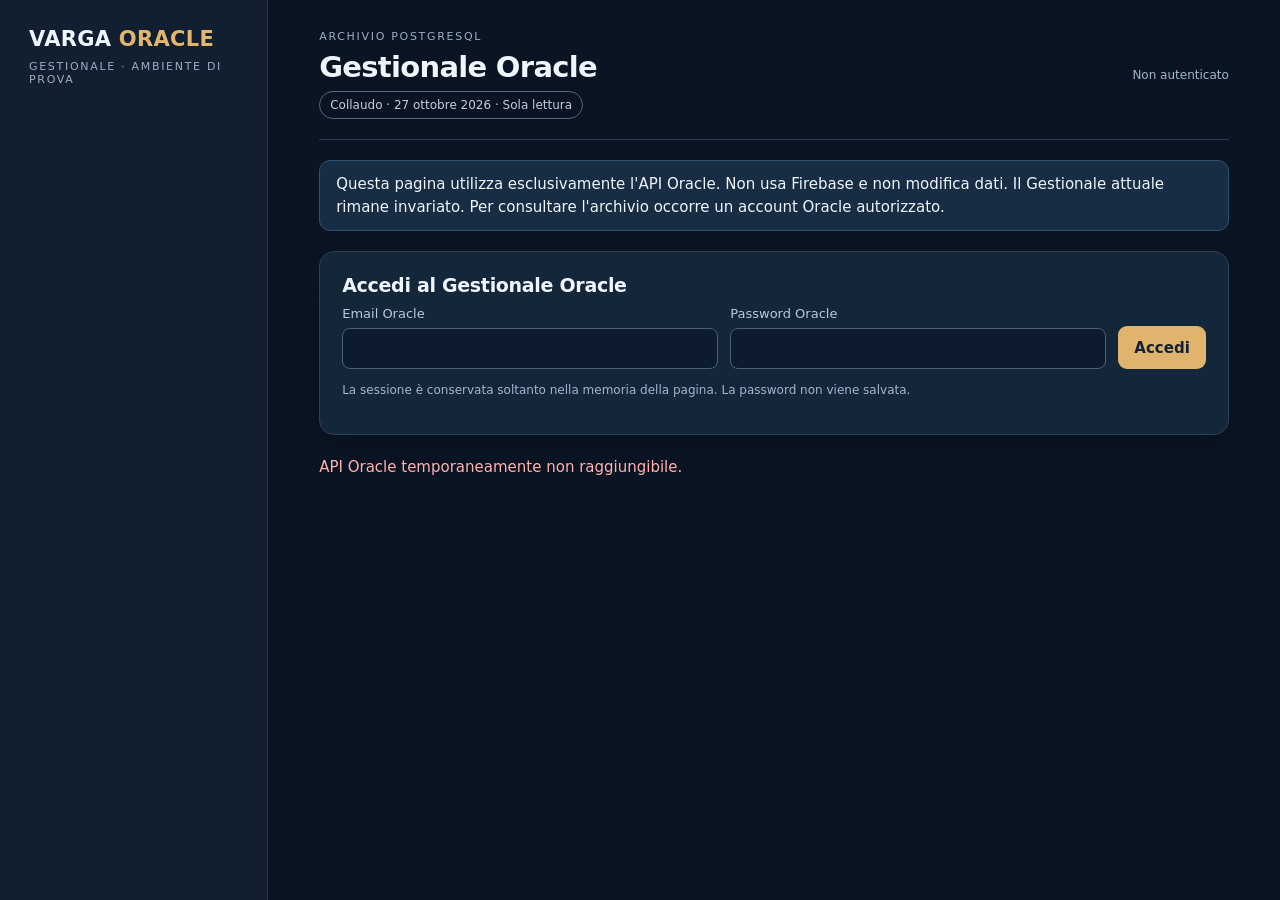
<file: oracle/console.html>
<!doctype html>
<html lang="it">
<head>
  <meta charset="utf-8">
  <meta name="viewport" content="width=device-width, initial-scale=1">
  <meta name="robots" content="noindex,nofollow">
  <meta http-equiv="Content-Security-Policy" content="default-src 'none'; script-src 'self'; style-src 'unsafe-inline'; connect-src 'self'; form-action 'none'; base-uri 'none'; object-src 'none'; frame-ancestors 'none'">
  <title>Varga Gestionale · Oracle</title>
  <style>
    :root{font-family:Inter,system-ui,-apple-system,BlinkMacSystemFont,"Segoe UI",sans-serif;color:#eff5fc;background:#0b1423;font-size:15px}
    *{box-sizing:border-box}
    body{margin:0}
    button,input{font:inherit}
    button{cursor:pointer}
    button:disabled{opacity:.5;cursor:not-allowed}
    .shell{min-height:100vh;display:flex}
    aside{width:268px;flex:none;padding:26px 17px;background:#111f31;border-right:1px solid #23354b}
    .brand{font-size:21px;font-weight:800;letter-spacing:.3px;padding:1px 12px}
    .brand em{font-style:normal;color:#e3b66f}
    .micro{font-size:11px;letter-spacing:1.7px;color:#9baec4;text-transform:uppercase;padding:8px 12px}
    #nav{display:grid;gap:4px;margin-top:22px}
    #nav button{text-align:left;border:none;background:transparent;padding:12px;border-radius:10px;color:#d5e2f1;display:flex;gap:10px;justify-content:space-between;align-items:center}
    #nav button:hover,#nav button[aria-current="page"]{background:#243b56;color:white}
    #nav button span:last-child{font-size:12px;color:#aac1d9}
    main{flex:1;min-width:0;padding:30px clamp(18px,4vw,56px) 70px}
    .head{display:flex;flex-wrap:wrap;justify-content:space-between;gap:12px;align-items:center;border-bottom:1px solid #253c53;padding-bottom:20px}
    h1{font-size:29px;letter-spacing:-.7px;margin:7px 0}
    h2{font-size:19px;letter-spacing:-.3px;margin:0 0 10px}
    p{line-height:1.6}
    .muted{color:#a2b6ce}
    .pill{display:inline-block;border:1px solid #52677d;border-radius:999px;padding:6px 10px;font-size:12px;color:#bfd0e1}
    .subtle{font-size:12px}
    .notice{background:#182d44;border:1px solid #2e5170;border-radius:11px;padding:12px 16px;line-height:1.5;margin:20px 0}
    .panel{background:#14263a;border:1px solid #2b4157;border-radius:15px;padding:22px;margin:20px 0;box-shadow:0 12px 30px #0002}
    .form{display:grid;grid-template-columns:minmax(150px,1fr) minmax(150px,1fr) auto;align-items:end;gap:12px}
    label{display:grid;gap:7px;font-size:13px;color:#b9c9d8}
    input{background:#0c1c2e;color:white;border:1px solid #4b6078;padding:12px;border-radius:8px;width:100%;min-width:0}
    input:focus,button:focus-visible{outline:2px solid #f2c783;outline-offset:2px}
    .action{border:0;border-radius:9px;background:#e1b46e;color:#132135;font-weight:700;padding:12px 16px;min-height:43px}
    .secondary{border:1px solid #546981;color:#e7f0fa;border-radius:9px;background:transparent;padding:10px 14px}
    .head-right{display:flex;gap:9px;align-items:center;flex-wrap:wrap}
    .cards{display:grid;grid-template-columns:repeat(4,minmax(0,1fr));gap:13px}
    .stat{border:1px solid #2c4c67;background:#14293e;border-radius:12px;padding:18px}
    .stat strong{display:block;font-size:25px;font-variant-numeric:tabular-nums;margin:5px 0 8px}
    .stat small{color:#a9bdd3}
    .section-title{display:flex;justify-content:space-between;align-items:center;gap:12px;flex-wrap:wrap}
    .toolbar{display:flex;flex-wrap:wrap;gap:9px;align-items:center;margin:14px 0}
    .toolbar input{flex:1;max-width:350px}
    .table-scroll{overflow-x:auto}
    table{width:100%;border-collapse:collapse;text-align:left}
    th{color:#9eb3c9;font-size:12px;text-transform:uppercase;letter-spacing:.7px}
    th,td{padding:12px 13px;border-bottom:1px solid #2b3f55;vertical-align:top}
    td{font-size:13px;max-width:330px;overflow-wrap:anywhere}
    tr:hover td{background:#192e44}
    .controls{display:flex;gap:10px;justify-content:flex-end;align-items:center;margin-top:15px}
    .empty{padding:28px 0;color:#9bb0c6}
    [hidden]{display:none!important}
    #feedback{min-height:25px}
    .foot{font-size:12px;color:#9cafc2;margin-top:25px}
    @media(max-width:1000px){.cards{grid-template-columns:repeat(2,minmax(0,1fr))}}
    @media(max-width:780px){.shell{display:block}aside{width:100%;padding:15px;border-right:0;border-bottom:1px solid #34485f}#nav{display:flex;overflow-x:auto;gap:4px;margin-top:5px}#nav button{white-space:nowrap}main{padding:20px 15px 44px}.form{grid-template-columns:1fr}.cards{grid-template-columns:repeat(2,minmax(0,1fr))}}
  </style>
</head>
<body>
<div class="shell">
  <aside aria-label="Navigazione Oracle">
    <div class="brand">VARGA <em>ORACLE</em></div>
    <div class="micro">Gestionale · Ambiente di prova</div>
    <nav id="nav" aria-label="Moduli"></nav>
  </aside>
  <main>
    <div class="head">
      <div><div class="micro" style="padding:0">Archivio PostgreSQL</div><h1>Gestionale Oracle</h1>
        <span class="pill">Collaudo · 27 ottobre 2026 · Sola lettura</span></div>
      <div class="head-right"><span id="session" class="muted subtle">Non autenticato</span><button id="logout" class="secondary" type="button" hidden>Esci</button></div>
    </div>
    <div class="notice">Questa pagina utilizza esclusivamente l'API Oracle. Non usa Firebase e non modifica dati. Il Gestionale attuale rimane invariato. Per consultare l'archivio occorre un account Oracle autorizzato.</div>
    <section class="panel" id="login-panel">
      <h2>Accedi al Gestionale Oracle</h2>
      <form id="login-form" class="form">
        <label>Email Oracle<input id="email" type="email" autocomplete="username" required maxlength="255"></label>
        <label>Password Oracle<input id="password" type="password" autocomplete="current-password" required></label>
        <button id="login-submit" class="action" type="submit">Accedi</button>
      </form>
      <p class="muted subtle">La sessione è conservata soltanto nella memoria della pagina. La password non viene salvata.</p>
    </section>
    <p id="feedback" role="status" aria-live="polite"></p>
    <div id="workspace" hidden>
      <div class="cards" id="stats"></div>
      <section class="panel">
        <div class="section-title"><div><h2 id="section-name">Panoramica</h2><div class="muted subtle" id="section-info">Seleziona un modulo.</div></div>
          <button class="action" id="load" type="button" hidden>Carica record</button></div>
        <div id="module-overview" class="empty">Scegli un modulo per visualizzare i dati importati su Oracle.</div>
        <div id="records" hidden>
          <div class="toolbar"><input id="search" type="search" placeholder="Cerca tra i record caricati…" aria-label="Cerca record"><button id="search-button" class="secondary" type="button">Cerca</button><button id="clear-button" class="secondary" type="button">Azzera</button></div>
          <div id="table-area" class="table-scroll"></div>
          <div class="controls"><button id="previous" class="secondary" type="button">Precedenti</button><span id="page-index" class="subtle muted"></span><button id="next" class="secondary" type="button">Successivi</button></div>
        </div>
      </section>
      <p class="foot">Dati dal workspace di prova <code>gestionale_backup_20261027</code>. Eventuali modifiche successive al 27 ottobre non sono ancora sincronizzate qui. I dati storici in revisione sono esclusi dall'interfaccia.</p>
    </div>
  </main>
</div>
<script src="client.js"></script>
<script src="console.js"></script>
</body>
</html>
</file>
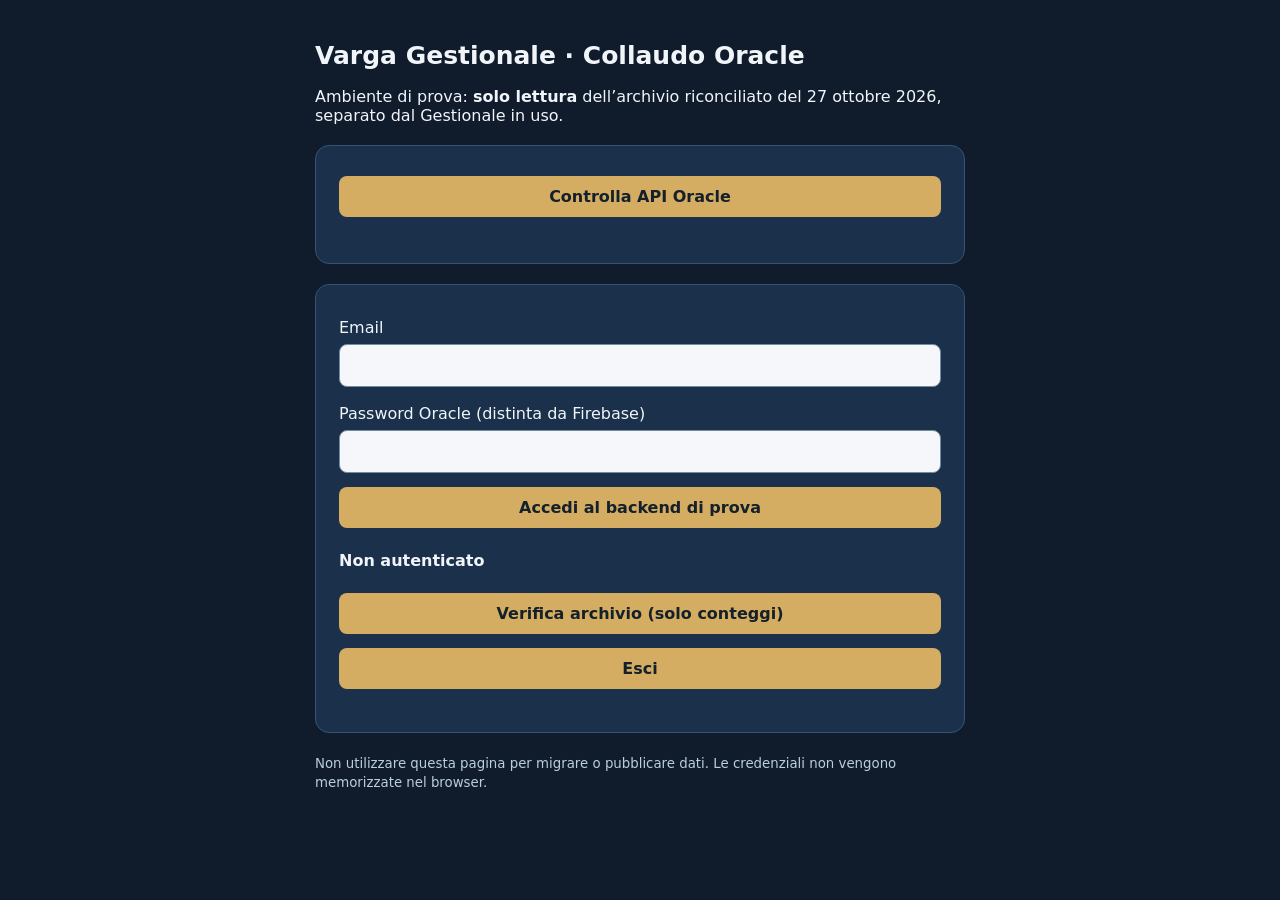
<file: oracle/pilot.html>
<!doctype html>
<html lang="it"><head><meta charset="utf-8"><meta name="viewport" content="width=device-width,initial-scale=1">
<meta name="robots" content="noindex,nofollow">
<title>Varga Gestionale · Collaudo Oracle</title>
<style>
body{font:16px system-ui,sans-serif;background:#101c2c;color:#f1f5fa;margin:0;padding:24px}
main{max-width:650px;margin:auto}h1{font-size:25px}section{background:#1a304b;border:1px solid #355374;padding:23px;border-radius:14px;margin:20px 0}
input,button{font:inherit;border-radius:8px;padding:11px;width:100%;box-sizing:border-box;margin:7px 0}
button{background:#d4ad62;border:0;color:#14202a;font-weight:700;cursor:pointer}
input{background:#f5f7fa;color:#17263c;border:1px solid #758ca0}
pre{white-space:pre-wrap;overflow-wrap:anywhere;font:13px ui-monospace,monospace}
small{color:#bbcede}#status{font-weight:600}label{display:block;margin-top:10px}
</style></head><body><main>
<h1>Varga Gestionale · Collaudo Oracle</h1>
<p>Ambiente di prova: <strong>solo lettura</strong> dell’archivio riconciliato del 27 ottobre 2026, separato dal Gestionale in uso.</p>
<section><button id="health">Controlla API Oracle</button><p id="healthStatus"></p></section>
<section><form id="login"><label>Email<input id="email" type="email" autocomplete="username" required></label>
<label>Password Oracle (distinta da Firebase)<input id="password" type="password" autocomplete="current-password" required></label>
<button type="submit">Accedi al backend di prova</button></form><p id="status">Non autenticato</p>
<button id="inspect" disabled>Verifica archivio (solo conteggi)</button>
<button id="logout" disabled>Esci</button>
<pre id="summary" aria-live="polite"></pre></section>
<small>Non utilizzare questa pagina per migrare o pubblicare dati. Le credenziali non vengono memorizzate nel browser.</small>
<script src="client.js"></script><script>
const client=new VGOraclePilot(),$=id=>document.getElementById(id);
const report=(target,message)=>$(target).textContent=String(message);
$("health").onclick=async()=>{try{const x=await client.health();report("healthStatus",x.ready?"Servizio Oracle raggiungibile":"Servizio non pronto")}catch(e){report("healthStatus","Non disponibile: "+e.message)}};
$("login").onsubmit=async e=>{e.preventDefault();const password=$("password").value;
try{const user=await client.login($("email").value,password);$("password").value="";report("status","Accesso di prova: "+user.email+" / "+user.role);$("inspect").disabled=false;$("logout").disabled=false}
catch(err){$("password").value="";report("status","Accesso non riuscito: "+err.message)}};
$("inspect").onclick=async()=>{
  try{const x=await client.manifest("gestionale_backup_20261027");const counts={};
    for(const [key,value] of Object.entries(x.sections||{})){if(key==="migrationReview")continue;counts[key]={items:value.count,revision:value.revision}}
    report("summary",JSON.stringify({workspace:x.workspace,sections:counts},null,2));
  }catch(e){report("summary","Impossibile leggere archivio: "+e.message)}
};
$("logout").onclick=async()=>{await client.logout();$("inspect").disabled=true;$("logout").disabled=true;report("status","Disconnesso");report("summary","")};
</script></main></body></html>
</file>
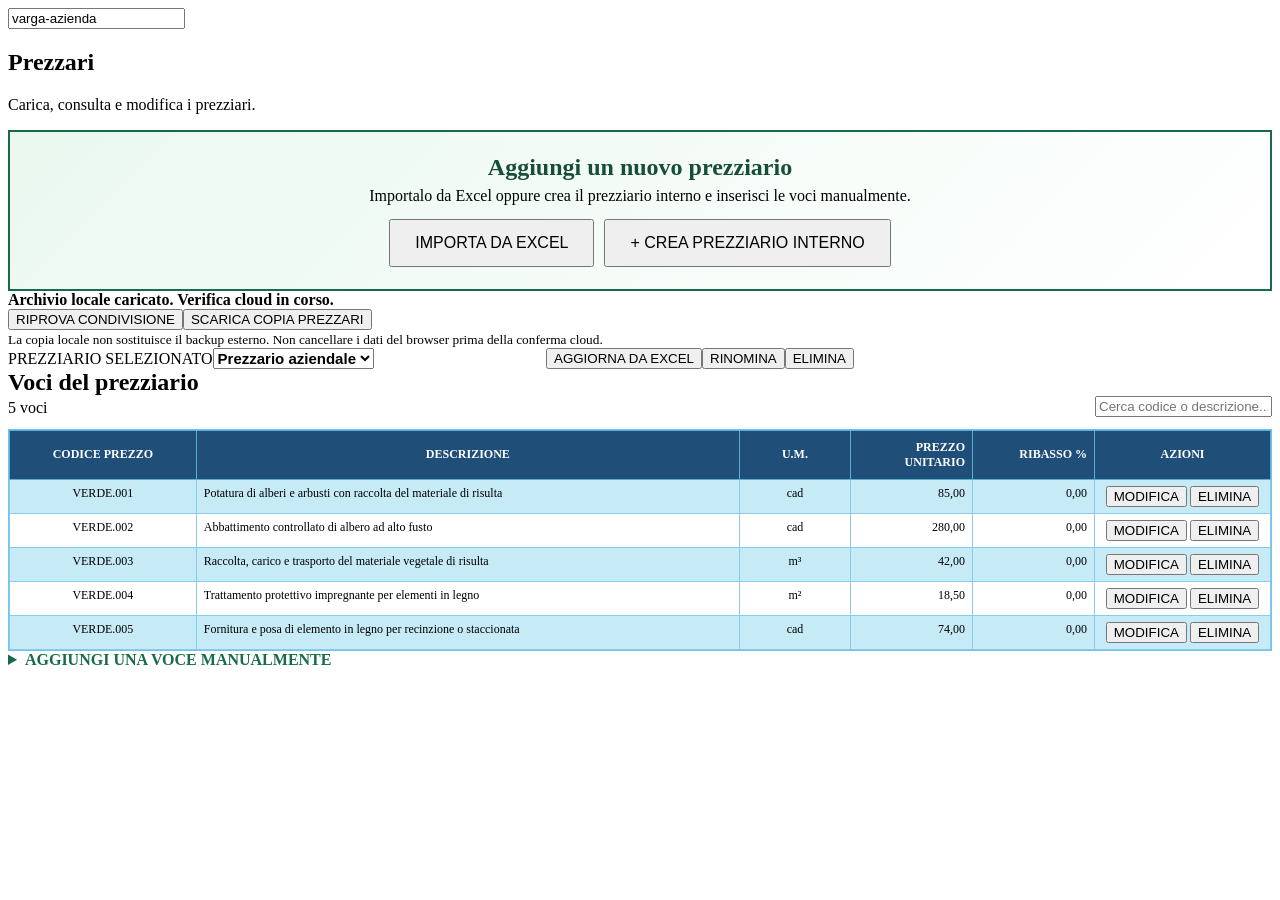
<file: tests/catalog-harness.html>
<!doctype html><meta charset="utf-8"><title>Prezziari - test locale</title>
<input id="workspaceId" value="varga-azienda"><div id="cloudInfo"></div><section id="prezzari"></section>
<script>
let cloudUser=null,cloudStore=null,cloudUnsub=null;
const cloudCfg={workspaceId:'varga-azienda'};
function cloudStatus(s){window.testCloudStatus=s}function cloudDisplayName(){return 'Test'}function companyToForm(){}function autoFolderBackup(){}function updateBackupInfo(){}function bindDynamic(){}
const norm=s=>String(s||'').toLowerCase();
// Minimal DOM for the real app-core's refresh function. No real user data or credentials.
for(const id of ['kPrev','kCli','kJobs','kDue','kDead','qClient','docClient','docJob','cPriceList','jClient','fClient','xJob','clientsList','quotesList','jobsList','invoicesList','expensesList','deadlinesList','dashDeadlines','documentsList']){const el=document.createElement('div');el.id=id;el.hidden=true;document.body.append(el)}
function queueCloudPush(){};
</script>
<script src="../app-core.js"></script>
<script src="../cantieri-persistence.js"></script>
<script src="../prezzari-persistence.js"></script>
<script src="firestore-double.js"></script>
<script src="../cloud-incremental-sync.js"></script>
<script src="../prezzari-excel-view.js"></script>
</file>
